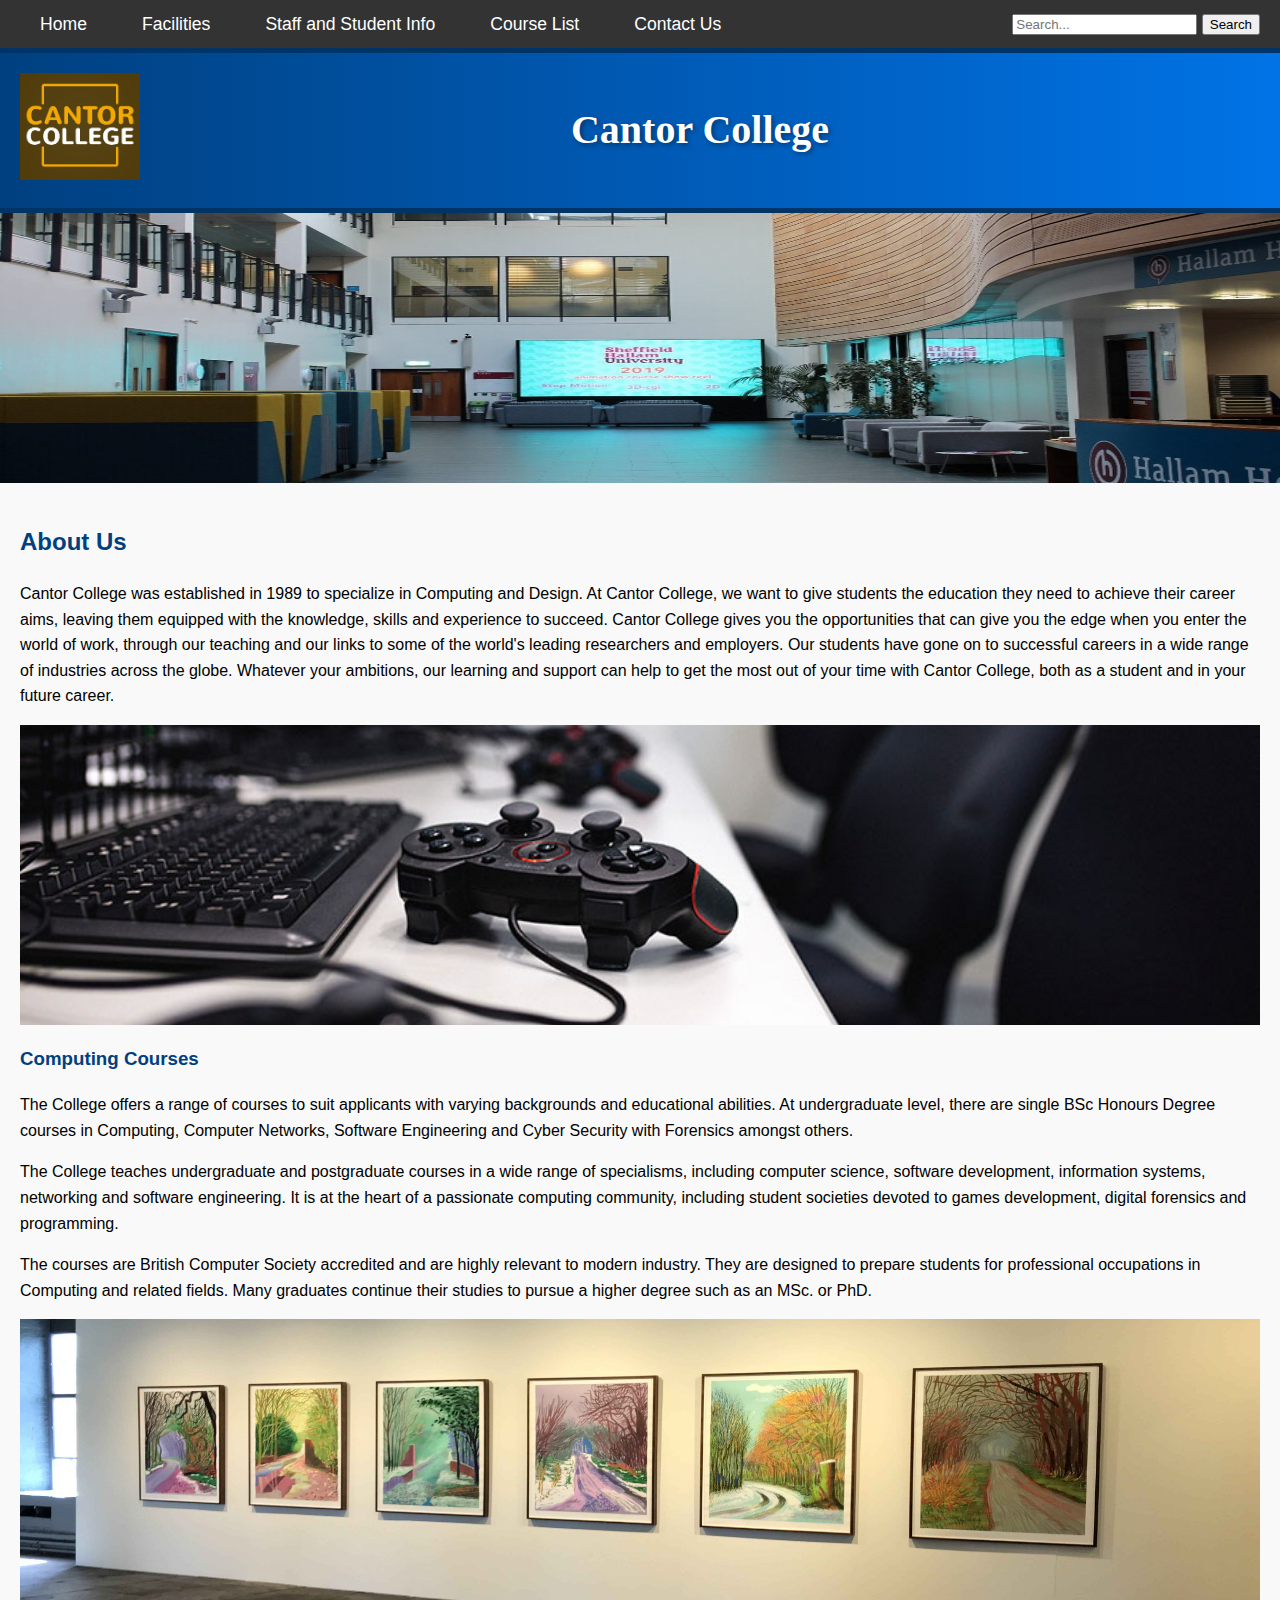
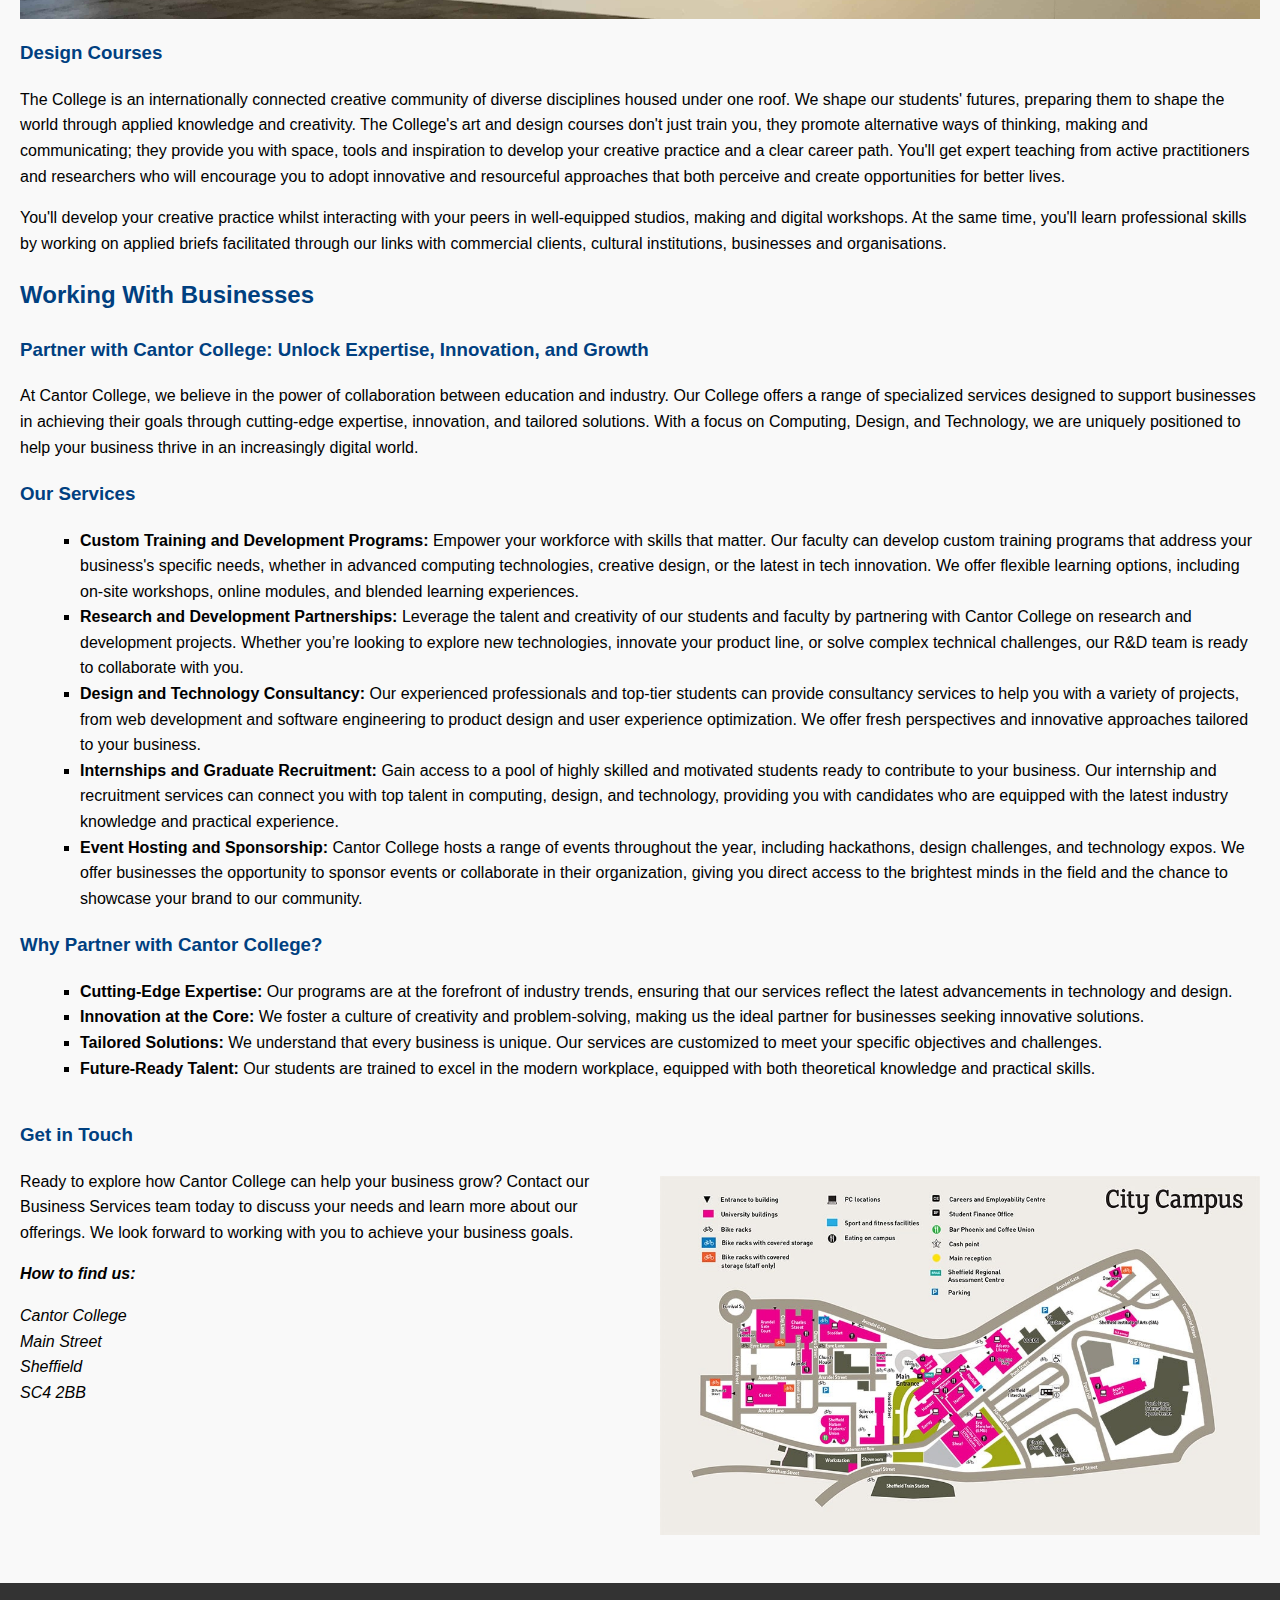
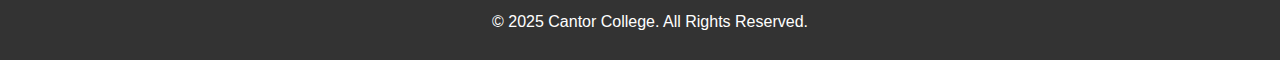
<file: website_code/index.html>
<!DOCTYPE html>
<html lang="en">
  <head>
    <meta charset="UTF-8">
    <meta name="viewport" content="width=device-width, initial-scale=1.0">
    <title>Cantor College</title>
    <link rel="stylesheet" href="Styles/desktop.css" media="screen and (min-width: 769px)">
    <link rel="stylesheet" href="Styles/mobile.css" media="screen and (max-width: 768px)">
  </head>
  <script src="JS/search-results.js"></script>
  <body>
    <nav>
        <ul>
            <li><a href="index.html">Home</a></li>
            <li><a href="facilities.html">Facilities</a></li>
            <li><a href="staff-student-info.html">Staff and Student Info</a></li>
            <li><a href="course-list.html">Course List</a></li>
            <li><a href="contact-us.html">Contact Us</a></li>
        </ul>
        <form id="search-form" action="search-results.html" method="get">
            <input type="text" id="search-query" name="q" placeholder="Search..." required>
            <button type="submit">Search</button>
          </form>                          
    </nav>    
    <header>
      <div class="logo">
        <img src="Images/logo.png" alt="Cantor College Logo">
      </div>
      <div class="header-content">
        <h1>Cantor College</h1>
      </div>
    </header>
    <div class="header-image">
      <img src="Images/Cantoratrium4.jpg" alt="Cantor Atrium">
    </div>
    <main>
        <div id="results"></div>
        <section>
            <h2>About Us</h2>
            <p>Cantor College was established in 1989 to specialize in Computing and Design. At Cantor College, we want to give students the education they need to achieve their career aims, leaving them equipped with the knowledge, skills and experience to succeed. Cantor College gives you the opportunities that can give you the edge when you enter the world of work, through our teaching and our links to some of the world's leading researchers and employers. Our students have gone on to successful careers in a wide range of industries across the globe. Whatever your ambitions, our learning and support can help to get the most out of your time with Cantor College, both as a student and in your future career.</p>
            <div class="playstation-image">
              <img src="Images/PlaystationLab.jpg" alt="PlayStation Lab">
            </div>
            <h3>Computing Courses</h3>
            <p>The College offers a range of courses to suit applicants with varying backgrounds and educational abilities. At undergraduate level, there are single BSc Honours Degree courses in Computing, Computer Networks, Software Engineering and Cyber Security with Forensics amongst others.</p>

            <p>The College teaches undergraduate and postgraduate courses in a wide range of specialisms, including computer science, software development, information systems, networking and software engineering. It is at the heart of a passionate computing community, including student societies devoted to games development, digital forensics and programming.</p>

            <p>The courses are British Computer Society accredited and are highly relevant to modern industry. They are designed to prepare students for professional occupations in Computing and related fields. Many graduates continue their studies to pursue a higher degree such as an MSc. or PhD.</p>
            <div class="art-image">
              <img src="Images/Art.jpeg" alt="Art">
            </div>
            <h3>Design Courses</h3>
            <p>The College is an internationally connected creative community of diverse disciplines housed under one roof. We shape our students' futures, preparing them to shape the world through applied knowledge and creativity. The College's art and design courses don't just train you, they promote alternative ways of thinking, making and communicating; they provide you with space, tools and inspiration to develop your creative practice and a clear career path. You'll get expert teaching from active practitioners and researchers who will encourage you to adopt innovative and resourceful approaches that both perceive and create opportunities for better lives.</p>

            <p>You'll develop your creative practice whilst interacting with your peers in well-equipped studios, making and digital workshops. At the same time, you'll learn professional skills by working on applied briefs facilitated through our links with commercial clients, cultural institutions, businesses and organisations.</p>
        </section>

        <section data-search="about">
            <h2>Working With Businesses</h2>
            <h3>Partner with Cantor College: Unlock Expertise, Innovation, and Growth</h3>
            <p>At Cantor College, we believe in the power of collaboration between education and industry. Our College offers a range of specialized services designed to support businesses in achieving their goals through cutting-edge expertise, innovation, and tailored solutions. With a focus on Computing, Design, and Technology, we are uniquely positioned to help your business thrive in an increasingly digital world.</p>

            <h3>Our Services</h3>
            <ul>
                <li><strong>Custom Training and Development Programs:</strong> Empower your workforce with skills that matter. Our faculty can develop custom training programs that address your business's specific needs, whether in advanced computing technologies, creative design, or the latest in tech innovation. We offer flexible learning options, including on-site workshops, online modules, and blended learning experiences.</li>
                <li><strong>Research and Development Partnerships:</strong> Leverage the talent and creativity of our students and faculty by partnering with Cantor College on research and development projects. Whether you’re looking to explore new technologies, innovate your product line, or solve complex technical challenges, our R&D team is ready to collaborate with you.</li>
                <li><strong>Design and Technology Consultancy:</strong> Our experienced professionals and top-tier students can provide consultancy services to help you with a variety of projects, from web development and software engineering to product design and user experience optimization. We offer fresh perspectives and innovative approaches tailored to your business.</li>
                <li><strong>Internships and Graduate Recruitment:</strong> Gain access to a pool of highly skilled and motivated students ready to contribute to your business. Our internship and recruitment services can connect you with top talent in computing, design, and technology, providing you with candidates who are equipped with the latest industry knowledge and practical experience.</li>
                <li><strong>Event Hosting and Sponsorship:</strong> Cantor College hosts a range of events throughout the year, including hackathons, design challenges, and technology expos. We offer businesses the opportunity to sponsor events or collaborate in their organization, giving you direct access to the brightest minds in the field and the chance to showcase your brand to our community.</li>
            </ul>

            <h3>Why Partner with Cantor College?</h3>
            <ul>
                <li><strong>Cutting-Edge Expertise:</strong> Our programs are at the forefront of industry trends, ensuring that our services reflect the latest advancements in technology and design.</li>
                <li><strong>Innovation at the Core:</strong>  We foster a culture of creativity and problem-solving, making us the ideal partner for businesses seeking innovative solutions.</li>
                <li><strong>Tailored Solutions:</strong> We understand that every business is unique. Our services are customized to meet your specific objectives and challenges.</li>
                <li><strong>Future-Ready Talent:</strong> Our students are trained to excel in the modern workplace, equipped with both theoretical knowledge and practical skills.</li>
            </ul>
          <section class="contact-section">
            <div class="contact-details">
              <h3>Get in Touch</h3>
              <p>Ready to explore how Cantor College can help your business grow? Contact our Business Services team today to discuss your needs and learn more about our offerings. We look forward to working with you to achieve your business goals.</p>
              <address>
                <p><strong>How to find us:</strong></p>
                <p>Cantor College<br>Main Street<br>Sheffield<br>SC4 2BB</p>
              </address>
            </div>
            <div class="contact-image">
              <img src="Images/SHUSpaceCitymap.jpg" alt="SHU Space City Map">
            </div>
          </section>
    </main>

    <footer>
        <p>&copy; 2025 Cantor College. All Rights Reserved.</p>
    </footer>
    <script src="JS/search-results.js"></script>
</body>
</html>
</file>
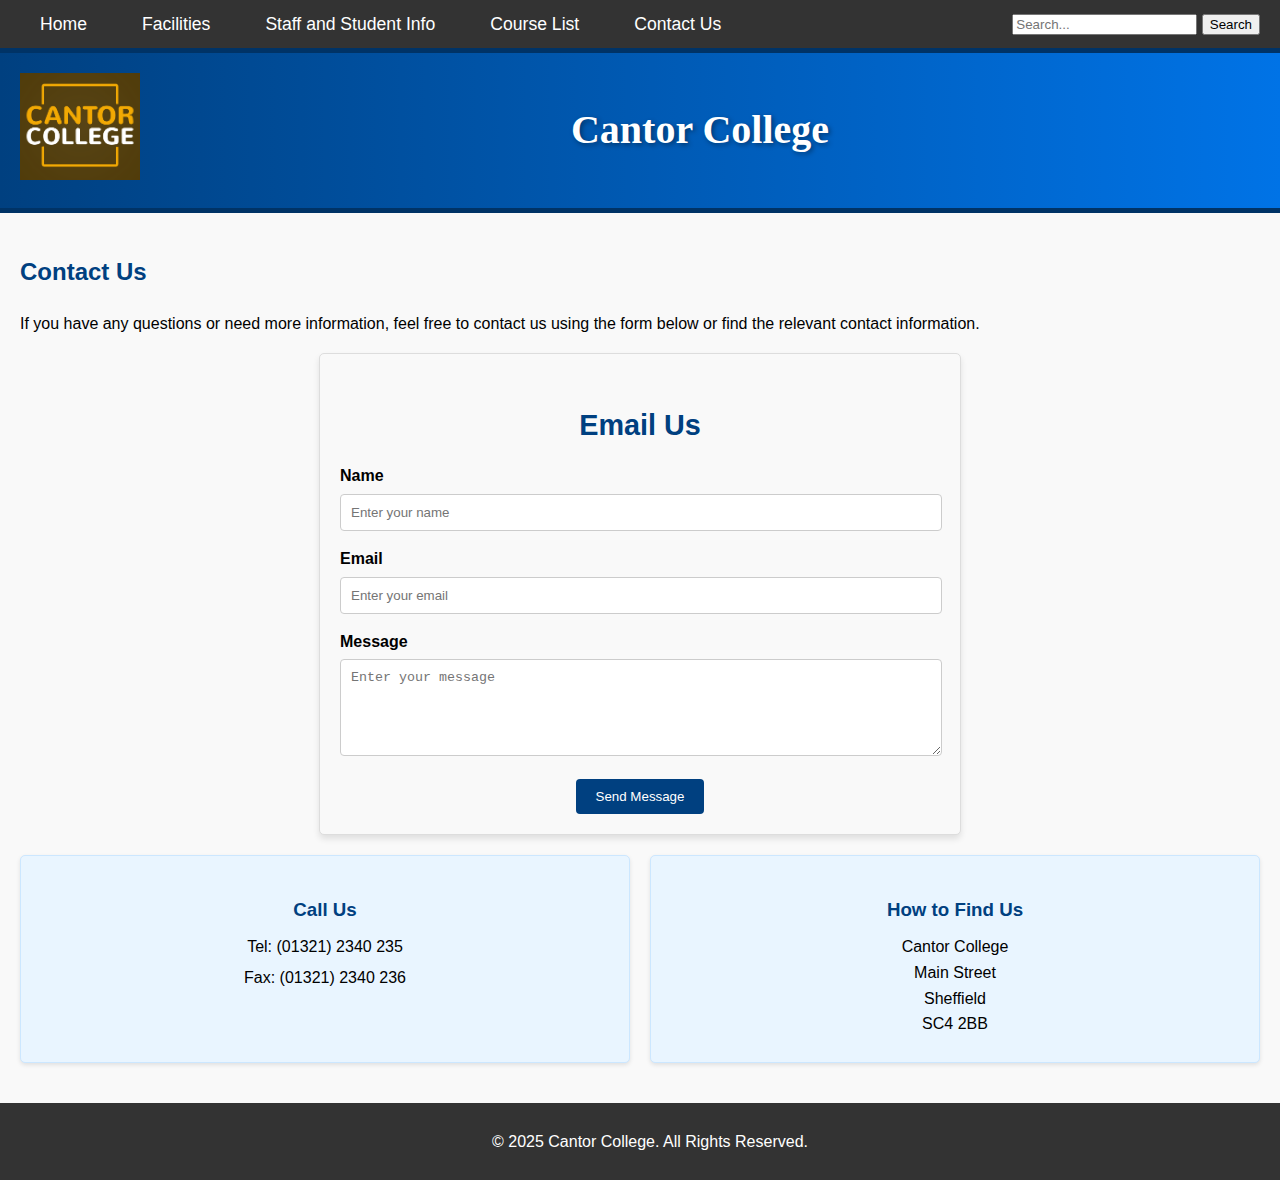
<file: website_code/contact-us.html>
<!DOCTYPE html>
<html lang="en">
<head>
    <meta charset="UTF-8">
    <meta name="viewport" content="width=device-width, initial-scale=1.0">
    <title>Contact Us - Cantor College</title>
    <link rel="stylesheet" href="Styles/desktop.css" media="screen and (min-width: 769px)">
    <link rel="stylesheet" href="Styles/mobile.css" media="screen and (max-width: 768px)">
</head>
<script src="JS/search-results.js"></script>
<body>
  <nav>
    <ul>
        <li><a href="index.html">Home</a></li>
        <li><a href="facilities.html">Facilities</a></li>
        <li><a href="staff-student-info.html">Staff and Student Info</a></li>
        <li><a href="course-list.html">Course List</a></li>
        <li><a href="contact-us.html">Contact Us</a></li>
    </ul>
    <form id="search-form" action="JS/search-results.js" method="get">
      <input type="text" id="search-query" name="q" placeholder="Search..." required>
      <button type="submit">Search</button>
    </form>    
</nav>
    <header>
        <div class="logo">
            <img src="Images/logo.png" alt="Cantor College Logo">
        </div>
        <div class="header-content">
            <h1>Cantor College</h1>
        </div>
    </header>
    <main>
      <div id="results"></div>
        <section>
            <h2>Contact Us</h2>
            <p>If you have any questions or need more information, feel free to contact us using the form below or find the relevant contact information.</p>
            <div class="contact-form">
                <h3>Email Us</h3>
                <form action="https://docs.google.com/forms/d/e/your-form-id/formResponse" method="post">
                    <label for="name">Name</label>
                    <input type="text" id="name" name="entry.your-name-field" placeholder="Enter your name" required>
                    
                    <label for="email">Email</label>
                    <input type="email" id="email" name="entry.your-email-field" placeholder="Enter your email" required>
                    
                    <label for="message">Message</label>
                    <textarea id="message" name="entry.your-message-field" placeholder="Enter your message" rows="5" required></textarea>
                    
                    <button type="submit">Send Message</button>
                </form>
            </div>
             <div class="contact-info">
                <div class="info-box">
                    <h3>Call Us</h3>
                    <p>Tel: (01321) 2340 235</p>
                    <p>Fax: (01321) 2340 236</p>
                </div>
                <div class="info-box">
                    <h3>How to Find Us</h3>
                    <p>Cantor College<br>Main Street<br>Sheffield<br>SC4 2BB</p>
                </div>
            </div>
        </section>
    </main>
    <footer>
        <p>&copy; 2025 Cantor College. All Rights Reserved.</p>
    </footer>
    <script src="JS/search-results.js"></script>
</body>
</html>
</file>
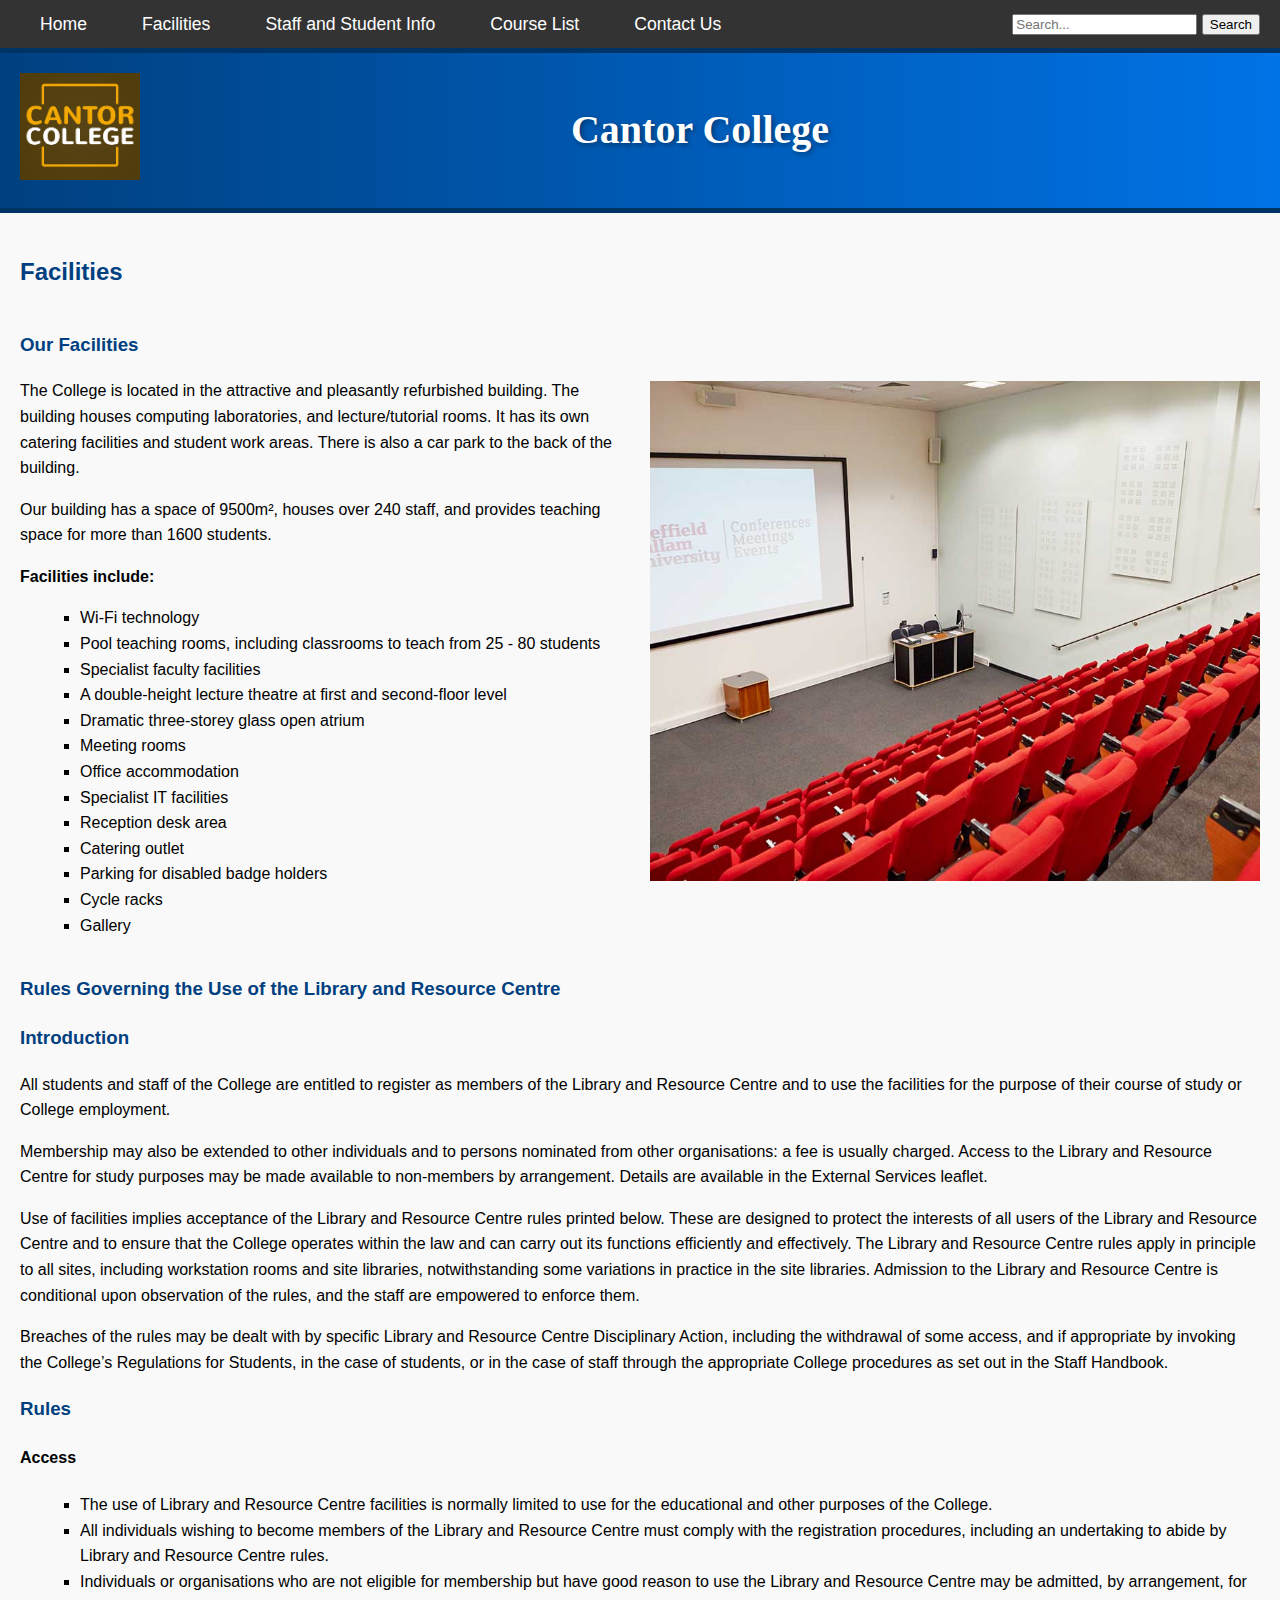
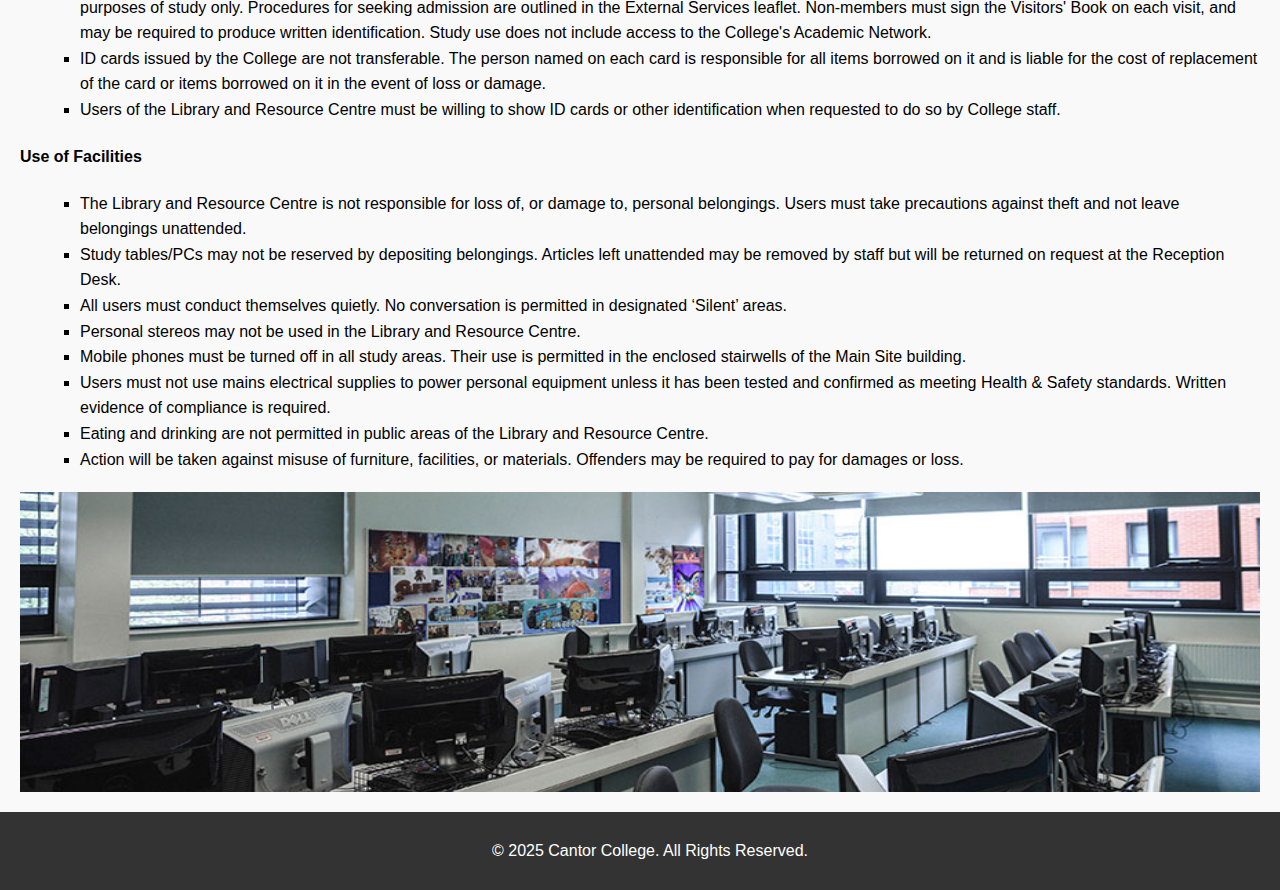
<file: website_code/facilities.html>
<!DOCTYPE html>
<html lang="en">
<head>
    <meta charset="UTF-8">
    <meta name="viewport" content="width=device-width, initial-scale=1.0">
    <title>Facilities - Cantor College</title>
    <link rel="stylesheet" href="Styles/desktop.css" media="screen and (min-width: 769px)">
    <link rel="stylesheet" href="Styles/mobile.css" media="screen and (max-width: 768px)">
</head>
<script src="JS/search-results.js"></script>
<body>
    <nav>
        <ul>
            <li><a href="index.html">Home</a></li>
            <li><a href="facilities.html">Facilities</a></li>
            <li><a href="staff-student-info.html">Staff and Student Info</a></li>
            <li><a href="course-list.html">Course List</a></li>
            <li><a href="contact-us.html">Contact Us</a></li>
        </ul>
        <form id="search-form" action="search-results.html" method="get">
            <input type="text" id="search-query" name="q" placeholder="Search..." required>
            <button type="submit">Search</button>
        </form>               
    </nav>    
    <header>
        <div class="logo">
            <img src="Images/logo.png" alt="Cantor College Logo">
        </div>
        <div class="header-content">
            <h1>Cantor College</h1>
        </div>
    </header>
    <main>
        <div id="results"></div>
        <section data-search="about" class="facilities-section">
            <h2>Facilities</h2>
            <div class="facilities-container">
                <div class="facilities-text">
            <h3>Our Facilities</h3>
            <p>
                The College is located in the attractive and pleasantly refurbished building. The building houses computing laboratories, 
                and lecture/tutorial rooms. It has its own catering facilities and student work areas. There is also a car park to the back of the building.
            </p>
            <p>
                Our building has a space of 9500m², houses over 240 staff, and provides teaching space for more than 1600 students.
            </p>
            <p><strong>Facilities include:</strong></p>
            <ul>
                <li>Wi-Fi technology</li>
                <li>Pool teaching rooms, including classrooms to teach from 25 - 80 students</li>
                <li>Specialist faculty facilities</li>
                <li>A double-height lecture theatre at first and second-floor level</li>
                <li>Dramatic three-storey glass open atrium</li>
                <li>Meeting rooms</li>
                <li>Office accommodation</li>
                <li>Specialist IT facilities</li>
                <li>Reception desk area</li>
                <li>Catering outlet</li>
                <li>Parking for disabled badge holders</li>
                <li>Cycle racks</li>
                <li>Gallery</li>
            </ul>
        </div>
        <div class="facilities-image">
            <img src="Images/LectureTheatre.jpg" alt="Lecture theatre">
        </div>
    </div>
        </section>

        <section>
          <h3>Rules Governing the Use of the Library and Resource Centre</h3>
          <h3>Introduction</h3>
          <p>
              All students and staff of the College are entitled to register as members of the Library and Resource Centre and to use the facilities for the purpose of their course of study or College employment.
          </p>
          <p>
              Membership may also be extended to other individuals and to persons nominated from other organisations: a fee is usually charged. Access to the Library and Resource Centre for study purposes may be made available to non-members by arrangement. Details are available in the External Services leaflet.
          </p>
          <p>
              Use of facilities implies acceptance of the Library and Resource Centre rules printed below. These are designed to protect the interests of all users of the Library and Resource Centre and to ensure that the College operates within the law and can carry out its functions efficiently and effectively. The Library and Resource Centre rules apply in principle to all sites, including workstation rooms and site libraries, notwithstanding some variations in practice in the site libraries. Admission to the Library and Resource Centre is conditional upon observation of the rules, and the staff are empowered to enforce them.
          </p>
          <p>
              Breaches of the rules may be dealt with by specific Library and Resource Centre Disciplinary Action, including the withdrawal of some access, and if appropriate by invoking the College’s Regulations for Students, in the case of students, or in the case of staff through the appropriate College procedures as set out in the Staff Handbook.
          </p>
  
          <h3>Rules</h3>
  
          <h4>Access</h4>
          <ul>
              <li>The use of Library and Resource Centre facilities is normally limited to use for the educational and other purposes of the College.</li>
              <li>All individuals wishing to become members of the Library and Resource Centre must comply with the registration procedures, including an undertaking to abide by Library and Resource Centre rules.</li>
              <li>
                  Individuals or organisations who are not eligible for membership but have good reason to use the Library and Resource Centre may be admitted, by arrangement, for purposes of study only. Procedures for seeking admission are outlined in the External Services leaflet. Non-members must sign the Visitors' Book on each visit, and may be required to produce written identification. Study use does not include access to the College's Academic Network.
              </li>
              <li>
                  ID cards issued by the College are not transferable. The person named on each card is responsible for all items borrowed on it and is liable for the cost of replacement of the card or items borrowed on it in the event of loss or damage.
              </li>
              <li>
                  Users of the Library and Resource Centre must be willing to show ID cards or other identification when requested to do so by College staff.
              </li>
          </ul>
  
          <h4>Use of Facilities</h4>
          <ul>
              <li>The Library and Resource Centre is not responsible for loss of, or damage to, personal belongings. Users must take precautions against theft and not leave belongings unattended.</li>
              <li>
                  Study tables/PCs may not be reserved by depositing belongings. Articles left unattended may be removed by staff but will be returned on request at the Reception Desk.
              </li>
              <li>
                  All users must conduct themselves quietly. No conversation is permitted in designated ‘Silent’ areas.
              </li>
              <li>
                  Personal stereos may not be used in the Library and Resource Centre.
              </li>
              <li>
                  Mobile phones must be turned off in all study areas. Their use is permitted in the enclosed stairwells of the Main Site building.
              </li>
              <li>
                  Users must not use mains electrical supplies to power personal equipment unless it has been tested and confirmed as meeting Health & Safety standards. Written evidence of compliance is required.
              </li>
              <li>
                  Eating and drinking are not permitted in public areas of the Library and Resource Centre.
              </li>
              <li>
                  Action will be taken against misuse of furniture, facilities, or materials. Offenders may be required to pay for damages or loss.
              </li>
          </ul>
      </section>
      <div class="Computinglab-image">
        <img src="Images/ComputingLab.jpg" alt="ComputingLab">
    </div>
    </main>
    <footer>
        <p>&copy; 2025 Cantor College. All Rights Reserved.</p>
    </footer>
    <script src="JS/search-results.js"></script>
</body>
</html>
</file>
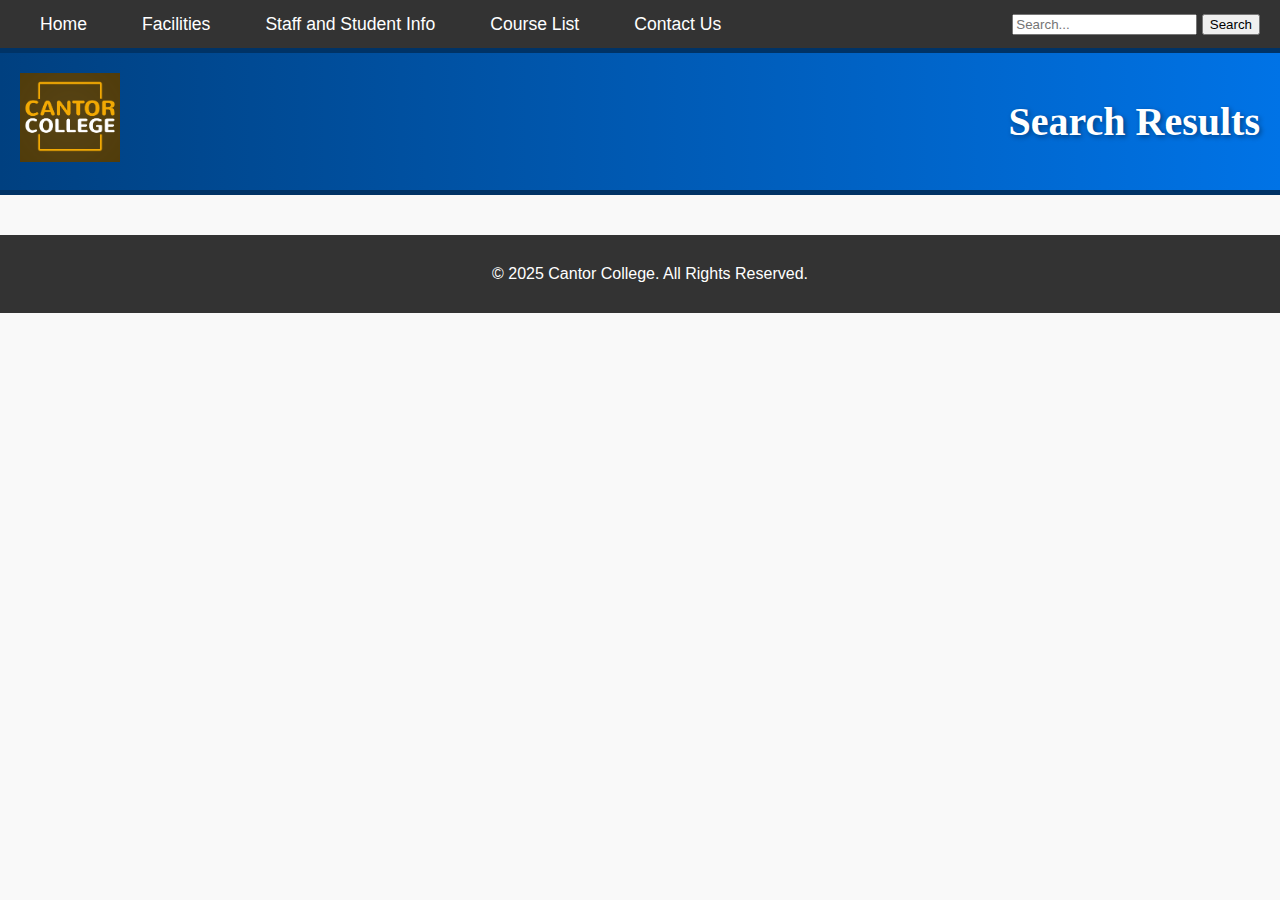
<file: website_code/search-results.html>
<!DOCTYPE html>
<html lang="en">
<head>
  <meta charset="UTF-8">
  <meta name="viewport" content="width=device-width, initial-scale=1.0">
  <title>Search Results - Cantor College</title>
  <link rel="stylesheet" href="Styles/desktop.css" media="screen and (min-width: 769px)">
  <link rel="stylesheet" href="Styles/mobile.css" media="screen and (max-width: 768px)">
</head>
<body>
  <nav>
    <ul>
      <li><a href="index.html">Home</a></li>
      <li><a href="facilities.html">Facilities</a></li>
      <li><a href="staff-student-info.html">Staff and Student Info</a></li>
      <li><a href="course-list.html">Course List</a></li>
      <li><a href="contact-us.html">Contact Us</a></li>
    </ul>
    <form id="search-form" action="search-results.html" method="get">
      <input type="text" id="search-query" name="q" placeholder="Search..." required>
      <button type="submit">Search</button>
    </form>
  </nav>
  <header>
    <div class="logo">
      <img src="Images/logo.png" alt="Cantor College Logo" style="max-width: 100px; height: auto;">
    </div>
    <h1>Search Results</h1>
  </header>
  <main>
    <div id="results"></div>
  </main>
  <footer>
    <p>&copy; 2025 Cantor College. All Rights Reserved.</p>
  </footer>
  <script src="JS/search-results.js"></script>
</body>
</html>
</file>
<file: website_code/Styles/desktop.css>
body {
  font-family: Arial, sans-serif;
  line-height: 1.6;
  background-color: #f9f9f9;
  margin: 0;
  padding: 0;
}

header {
  display: flex;
  align-items: center;
  justify-content: space-between;
  background: linear-gradient(90deg, #004080, #0073e6);
  color: white;
  padding: 20px;
  border-bottom: 5px solid #003366;
}

header .logo img {
  width: 120px;
  height: 100%;
  padding: 20;
}

.header-image {
  position: relative;
  width: 100%;
  height: 270px;
  overflow: hidden; 
}

.header-image img {
  position: absolute; 
  bottom: -3px; 
  width: 100%;
  height: 130%;
}

.playstation-image {
  position: relative;
  width: 100%;
  height: 300px;
  overflow: hidden; 
}

.playstation-image img {
  position: absolute; 
  bottom: -190px; 
  width: 100%;
  height: 700p;
}

.art-image {
  position: relative;
  width: 100%;
  height: 300px;
  overflow: hidden; 
}

.art-image img {
  position: absolute; 
  bottom: -200px; 
  width: 100%;
  height: 700px;
}

.staffstudent-images {
  display: flex; 
  justify-content: space-between; 
  gap: 20px; 
}

.staffstudent-image,
.students-image {
  flex: 1; 
  text-align: center; 
}

.staffstudent-image img,
.students-image img {
  width: 100%; 
  max-width: 700px; 
  height: 300px; 
  object-fit: cover; 
}

.facilities-container {
  display: flex; 
  justify-content: space-between; 
  align-items: flex-start; 
  gap: 20px; /
}

.facilities-text {
  flex: 1; 
  text-align: left; 
}

.facilities-image {
  flex: 1; 
  text-align: right; 
}

.facilities-image img {
  width: 100%; 
  height: 500px; 
  object-fit: cover; 
  max-height: 100%; 
  transform: translateY(70px); 
}

.Computinglab-image {
  position: relative;
  width: 100%;
  height: 300px;
  overflow: hidden; 
}

.Computinglab-image img {
  position: absolute; 
  bottom: -200px; 
  width: 100%;
  height: 700px;
}

.contact-section {
  display: flex;
  justify-content: space-between;
  align-items: flex-start;
  gap: 20px;
  margin-top: 20px;
}

.contact-details {
  flex: 1;
  text-align: left;
}

.contact-image {
  flex: 1;
  text-align: right;
  margin-top: 75px; 
}

.contact-image img {
  height: 100%;
  width: 600px; 
}



.header-content {
  flex: 1;
  text-align: center;
}

header h1 {
  font-family: 'Georgia', serif;
  font-size: 2.5em;
  margin: 0;
  text-shadow: 2px 2px 5px rgba(0, 0, 0, 0.4);
}

header .tagline {
  font-family: 'Arial', sans-serif;
  font-size: 1.2em;
  margin: 5px 0;
  font-style: italic;
}

nav {
  background-color: #333;
  border-bottom: 5px solid #003366;
  display: flex;
  justify-content: space-between;
  align-items: center;
  padding: 10px 20px;
}

nav ul {
  list-style: none;
  margin: 0;
  padding: 0;
  display: flex;
  gap: 15px;
}

nav a {
  color: white;
  text-decoration: none;
  font-family: 'Arial', sans-serif;
  font-size: 1.1em;
  padding: 10px 20px;
  border-radius: 5px;
  transition: background-color 0.3s ease;
}

nav a:hover {
  background-color: rgba(255, 255, 255, 0.2);
}

.search-form {
  display: flex;
  align-items: center;
  gap: 5px;
}

.search-form input {
  padding: 5px 10px;
  border: 1px solid #ccc;
  border-radius: 4px;
  font-size: 1em;
  width: 200px;
}

.search-form button {
  background-color: #004080;
  color: white;
  border: none;
  padding: 6px 12px;
  border-radius: 4px;
  cursor: pointer;
  transition: background-color 0.3s ease;
}

.search-form button:hover {
  background-color: #0073e6;
}

main {
  padding: 20px;
}

section {
  margin-bottom: 20px;
}

footer {
  background-color: #333;
  color: white;
  text-align: center;
  padding: 10px;
  position: relative;
  bottom: 0;
  width: 100%;
}

h2, h3 {
  color: #004080;
}

ul {
  list-style-type: square;
  margin-left: 20px;
}

table {
  width: 100%;
  border-collapse: collapse;
  margin-top: 20px;
}

table, th, td {
  border: 1px solid #ddd;
}

th, td {
  padding: 10px;
  text-align: left;
}

th {
  background-color: #f2f2f2;
}

table {
  width: 100%;
  border-collapse: collapse;
  margin-top: 20px;
  font-family: Arial, sans-serif;
  font-size: 0.9em;
  background-color: #f9f9f9;
  box-shadow: 0 2px 4px rgba(0, 0, 0, 0.1);
}

thead {
  background-color: #004080;
  color: white;
}

thead th {
  padding: 12px;
  text-align: left;
  border-bottom: 3px solid #003366;
}

tbody tr:nth-child(even) {
  background-color: #f2f2f2;
}

tbody tr:hover {
  background-color: #e9f5ff;
}

tbody td {
  padding: 10px;
  text-align: left;
  vertical-align: top;
  border-bottom: 1px solid #ddd;
}

tbody td:first-child {
  font-weight: bold;
  color: #004080;
}

tbody td:nth-child(5), 
tbody td:nth-child(6), 
tbody td:nth-child(7), 
tbody td:nth-child(8), 
tbody td:nth-child(9), 
tbody td:nth-child(10) 

{ 
  text-align: center;
}

table caption {
  font-size: 1.2em;
  font-weight: bold;
  color: #004080;
  margin-bottom: 10px;
  text-align: center;
}

.contact-form {
    background-color: #f9f9f9;
    padding: 20px;
    border: 1px solid #ddd;
    border-radius: 5px;
    margin-bottom: 20px;
    max-width: 600px;
    margin: 0 auto;
    box-shadow: 0 4px 6px rgba(0, 0, 0, 0.1);
}

.contact-form h3 {
    font-size: 1.8em;
    color: #004080;
    margin-bottom: 15px;
    text-align: center;
}

.contact-form label {
    font-weight: bold;
    display: block;
    margin-bottom: 5px;
}

.contact-form input,
.contact-form textarea {
    width: calc(100% - 20px);
    padding: 10px;
    margin-bottom: 15px;
    border: 1px solid #ccc;
    border-radius: 4px;
}

.contact-form button {
    background-color: #004080;
    color: white;
    border: none;
    padding: 10px 20px;
    border-radius: 4px;
    cursor: pointer;
    transition: background-color 0.3s ease;
    display: block;
    margin: 0 auto;
}

.contact-form button:hover {
    background-color: #0073e6;
}

.contact-info {
    display: flex;
    justify-content: center;
    gap: 20px;
    margin-top: 20px;
}

.info-box {
    flex: 1;
    padding: 20px;
    background-color: #e9f5ff;
    border: 1px solid #cce7ff;
    border-radius: 5px;
    text-align: center;
    box-shadow: 0 2px 4px rgba(0, 0, 0, 0.1);
}

.info-box h3 {
    color: #004080;
    margin-bottom: 10px;
}

.info-box p {
    margin: 5px 0;
}
</file>
<file: website_code/Styles/mobile.css>
body {
  font-family: Arial, sans-serif;
  line-height: 1.6;
  background-color: #f9f9f9;
  margin: 0;
  padding: 0;
}

header {
  display: flex;
  flex-direction: row;
  align-items: center;
  background: linear-gradient(90deg, #004080, #0073e6);
  color: white;
  padding: 15px 10px;
}

header .logo img {
  max-width: 80px;
  margin-right: 10px;
  width: 100%;
  height: 100%;
}

@media screen and (max-width: 768px) {
  .header-image {
    position: relative;
    width: 100%;
    height: 200px; 
    overflow: hidden;
  }

  .header-image img {
    position: absolute;
    bottom: -40px; 
    width: 100%;
    height: auto;
  }
}

@media screen and (max-width: 768px) {
  .playstation-image {
    position: relative;
    width: 100%;
    height: 200px; 
    overflow: hidden;
  }

  .playstation-image img{
    position: absolute;
    bottom: -30px; 
    width: 100%;
    height: 300px;
  }
}

@media screen and (max-width: 768px) {
  .art-image {
    position: relative;
    width: 100%;
    height: 200px; 
    overflow: hidden;
  }

  .art-image img {
    position: absolute;
    bottom: -60px; 
    width: 100%;
    height: 300px;
  }
}

@media screen and (max-width: 768px) {
  .staffstudent-images {
      display: flex;
      flex-direction: column; 
      gap: 15px; 
  }

  .staffstudent-image img,
  .students-image img {
      width: 670px; 
      height: 300px;
  }
}

@media screen and (max-width: 768px) {
  .Computinglab-image {
    position: relative;
    width: 700px;
    height: 200px; 
    overflow: hidden;
  }

  .Computinglab-image img {
    position: absolute;
    bottom: -60px; 
    width: 100%;
    height: 300px;
  }
}


@media screen and (max-width: 768px) {
  .contact-section {
    display: flex;
  justify-content: space-between;
  align-items: flex-start;
  gap: 20px;
  margin-top: 20px;
  }

  .contact-details {
    flex: 1;
    text-align: left;
  }

  .contact-image {
    flex: none;
    text-align: right; 
  }

  .contact-image img {
    width: 400px; 
    height: 300px;
    transform: translateY(60px); 
  }
}

@media screen and (max-width: 768px) {
  .facilities-container {
      display: flex; /* Keep side-by-side layout */
      justify-content: space-between;
      align-items: flex-start;
      gap: 15px; /* Slightly smaller gap for mobile */
  }

  .facilities-text {
      flex: 1;
      text-align: left;
  }

  .facilities-image {
      flex: 1;
      text-align: right;
  }

  .facilities-image img {
      width: 100%;
      height: auto;
      object-fit: cover;
      transform: translateY(70px); 
  }
}

@media screen and (max-width: 768px) {
  table {
      display: block; 
      width: 100%; 
      border: none; 
  }

  thead {
      display: none; 
  }

  tbody {
      display: block; 
  }

  tbody tr {
      display: flex; 
      flex-direction:column;
      border: 1px solid #ddd; 
      margin-bottom: 15px; 
      background-color: #fff; 
      padding: 10px; 
  }

  tbody td {
      display: flex;
      justify-content: space-between; 
      padding: 5px 0;
  }

  tbody td::before {
      content: attr(data-label); 
      font-weight: bold; 
      color: #004080; 
      margin-right: 10px;
  }
}

.header-content {
  flex: 1;
}

header h1 {
  font-size: 1.2em;
  margin: 0;
}

header .tagline {
  font-size: 0.9em;
  font-style: italic;
}

nav {
  background-color: #333;
  padding: 10px 0;
}

nav ul {
  list-style: none;
  display: flex;
  flex-wrap: wrap;
  justify-content: center;
  gap: 10px;
  margin: 0;
  padding: 0;
}

nav a {
  color: white;
  text-decoration: none;
  font-size: 0.9em;
  padding: 8px 15px;
  border-radius: 5px;
  transition: background-color 0.3s ease;
}

nav a:hover {
  background-color: rgba(255, 255, 255, 0.2);
}

.search-form {
  display: flex;
  align-items: center;
  gap: 5px;
  margin: 10px auto; 
  padding: 0;
  max-width: 90%; 
}

.search-form input {
  width: 100%;
  padding: 10px;
  border: 1px solid #ccc;
  border-radius: 4px;
  font-size: 1em;
}

.search-form button {
  background-color: #004080;
  color: white;
  border: none;
  padding: 10px 15px;
  border-radius: 4px;
  cursor: pointer;
  transition: background-color 0.3s ease;
}

.search-form button:hover {
  background-color: #0073e6;
}

main {
  padding: 10px 15px;
}

h2 {
  font-size: 1.5em;
  color: #004080;
}

h3 {
  font-size: 1.3em;
  color: #004080;
  margin-bottom: 10px;
}

p {
  font-size: 0.9em;
}

.contact-form {
  background-color: #fff;
  padding: 15px;
  border: 1px solid #ddd;
  border-radius: 5px;
  box-shadow: 0 2px 4px rgba(0, 0, 0, 0.1);
  margin-bottom: 20px;
}

.contact-form input,
.contact-form textarea {
  width: 100%;
  padding: 10px;
  margin-bottom: 15px;
  border: 1px solid #ccc;
  border-radius: 5px;
  font-size: 1em;
}

.contact-form button {
  width: 100%;
  padding: 10px;
  background-color: #004080;
  color: white;
  font-size: 1em;
  border: none;
  border-radius: 5px;
  cursor: pointer;
  transition: background-color 0.3s ease;
}

.contact-form button:hover {
  background-color: #0073e6;
}

.contact-info {
  display: flex;
  flex-direction: column;
  gap: 15px;
}

.info-box {
  background-color: #f1f1f1;
  padding: 15px;
  border-radius: 5px;
  border: 1px solid #ddd;
}

.info-box h3 {
  margin-bottom: 10px;
  font-size: 1.2em;
}

footer {
  background-color: #333;
  color: white;
  text-align: center;
  padding: 10px;
  font-size: 0.9em;
}
</file>
